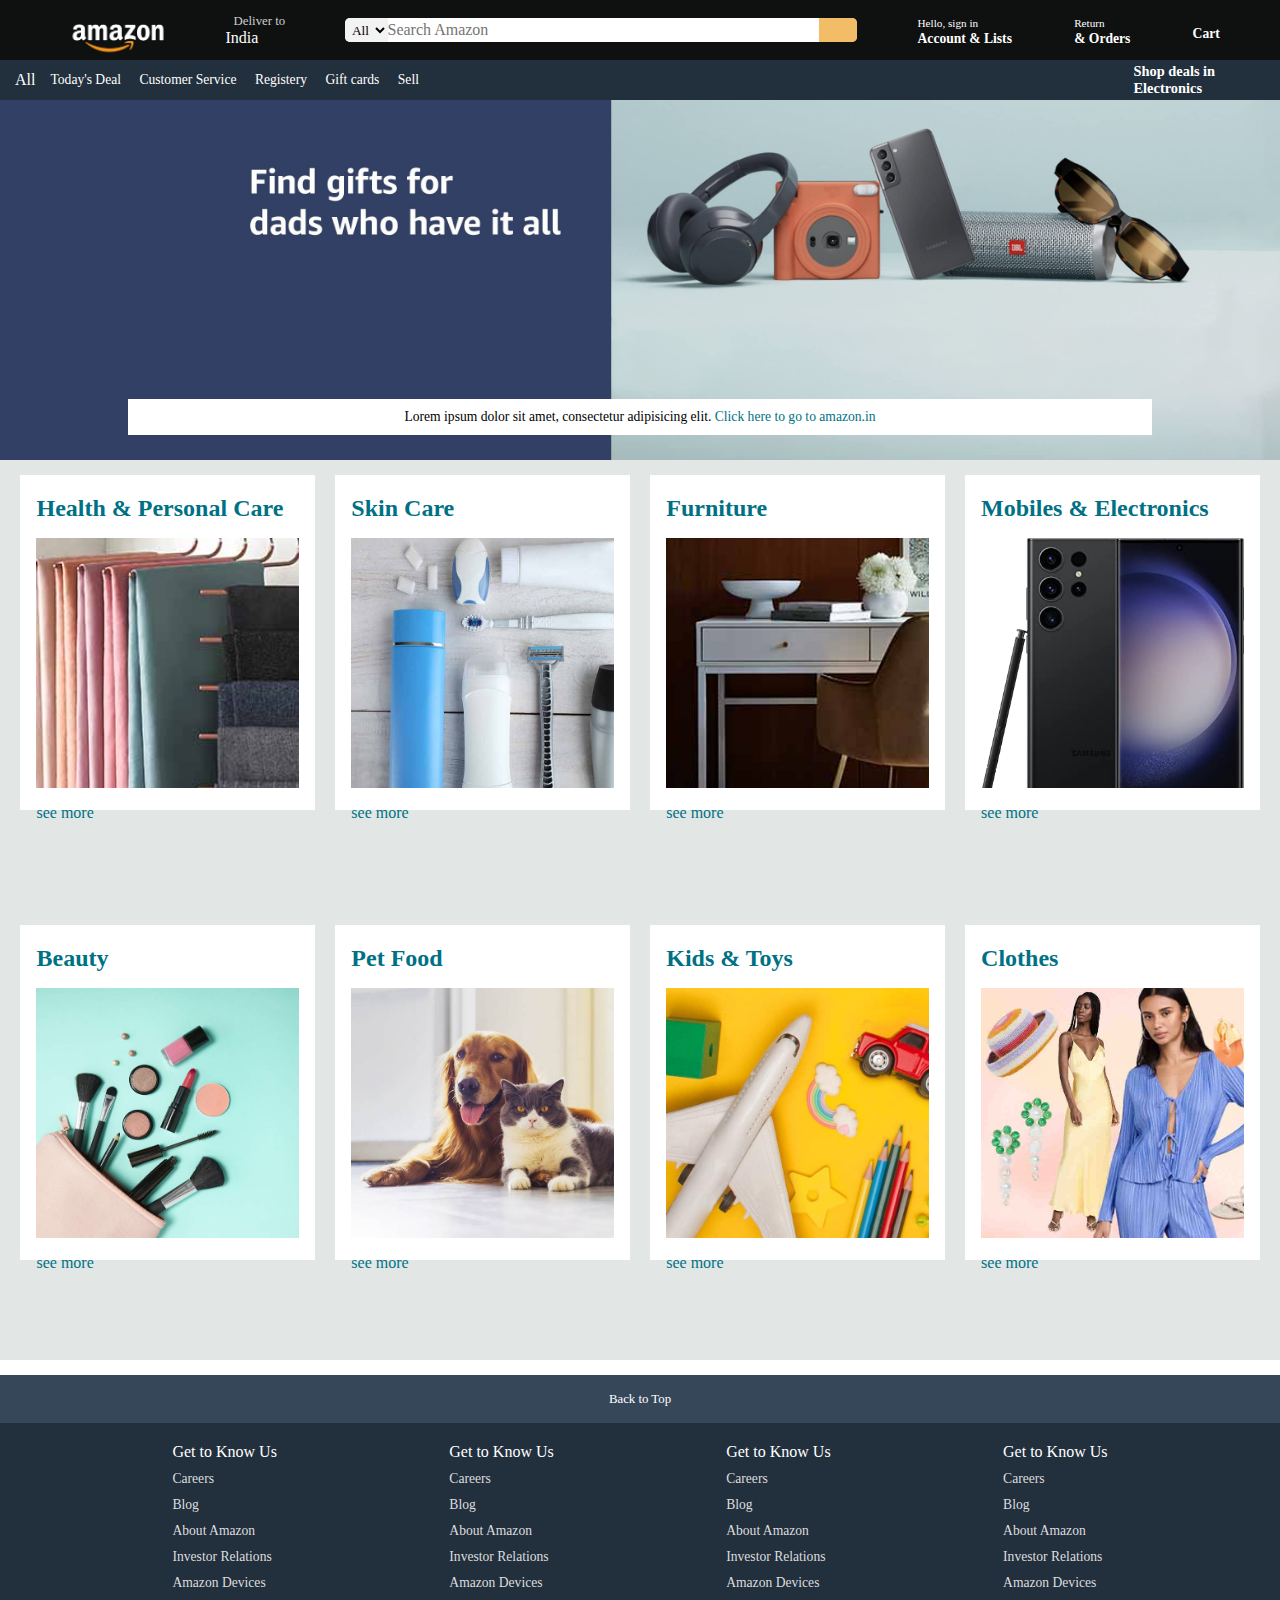
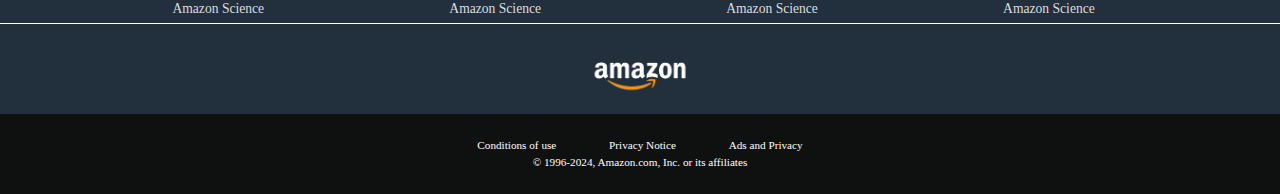
<file: index.html>
<!DOCTYPE html>
<html lang="en">
<head>
    <meta charset="UTF-8">
    <meta name="viewport" content="width=device-width, initial-scale=1.0">
    <title>Amazon</title>
    <link rel="stylesheet" href="https://cdnjs.cloudflare.com/ajax/libs/font-awesome/6.5.1/css/all.min.css" integrity="sha512-DTOQO9RWCH3ppGqcWaEA1BIZOC6xxalwEsw9c2QQeAIftl+Vegovlnee1c9QX4TctnWMn13TZye+giMm8e2LwA==" crossorigin="anonymous" referrerpolicy="no-referrer" />
    <link rel="stylesheet" href="style.css">

</head>
<body>
     <header>

        <div class="navbar">
            
            <div class="nav-logo border">
                <div class="logo">
                    
                </div>
            </div>
            <div class="nav-address border">
                <p class="add-first">Deliver to</p>
                <div class="add-icon">
                    <i class="fa-solid fa-location-dot"></i>
                    <p class="add-sec">India</p>
                </div>

            </div>

            <div class="nav-search">
                <select class="search-select">
                    <option value="">All</option>
                </select>
                <input class="search-input" type="text" placeholder="Search Amazon">
                <div class="search-icon">
                    <i class="fa-solid fa-magnifying-glass"></i>
                </div>
            </div>

            <div class="nav-signin border">
                <p calss=""><span>Hello, sign in</span></p>
                <p class="nav-second">Account & Lists</p>
            </div>

            <div class="nav-signin border">
                <p calss=""><span>Return</span></p>
                <p class="nav-second">& Orders</p>
            </div>
            <div class="nav-cart border">
                <i class="fa-solid fa-cart-shopping"></i>
                Cart
            </div>

        </div>

        <div class="panel">

            <div class="panel-all">
                <i class="fa-solid fa-bars"></i>
                All
            </div>
            <div class="panel-ops">
                <p>Today's Deal</p>
                <p>Customer Service</p>
                <p>Registery</p>
                <p>Gift cards</p>
                <p>Sell</p>
            </div>
            <div class="panel-deals">Shop deals in Electronics</div>
        </div>

    </header>

    <div class="hero-section">
        <div class="hero-msg"><p>Lorem ipsum dolor sit amet, consectetur adipisicing elit. <a href="#"> Click here to go to amazon.in</a></p></div>
    </div>

    <div class="shop-section">
        <div class="box1 box">
            <div class="box-content">
                <h2>Health & Personal Care</h2>
                <div class="box-img" style="background-image: url('box1_image.jpg');"></div>
                <p>see more</p>
            </div>
        </div>
        <div class="box2 box">
            <div class="box-content">
                <h2>Skin Care</h2>
                <div class="box-img" style="background-image: url('box2_image.jpg');"></div>
                <p>see more</p>
            </div>
        </div>
        <div class="box3 box">
            <div class="box-content">
                <h2>Furniture</h2>
                <div class="box-img" style="background-image: url('box3_image.jpg');"></div>
                <p>see more</p>
            </div>
        </div>
        <div class="box4 box">
            <div class="box-content">
                <h2>Mobiles & Electronics</h2>
                <div class="box-img" style="background-image: url('box4_image.jpg');"></div>
                <p>see more</p>
            </div>
        </div>
        <div class="box5 box">
            <div class="box-content">
                <h2>Beauty</h2>
                <div class="box-img" style="background-image: url('box5_image.jpg');"></div>
                <p>see more</p>
            </div>
        </div>
        <div class="box6 box">
            <div class="box-content">
                <h2>Pet Food</h2>
                <div class="box-img" style="background-image: url('box6_image.jpg');"></div>
                <p>see more</p>
            </div>
        </div>
        <div class="box7 box">
            <div class="box-content">
                <h2>Kids & Toys</h2>
                <div class="box-img" style="background-image: url('box7_image.jpg');"></div>
                <p>see more</p>
            </div>
        </div>
        <div class="box8 box">
            <div class="box-content">
                <h2>Clothes</h2>
                <div class="box-img" style="background-image: url('box8_image.jpg');"></div>
                <p>see more</p>
            </div>
        </div>

    </div>

    <footer >

        <div class="foot-panel1">
            <a href=""> Back to Top</a> 
        </div>

        <div class="foot-panel2">
            
            <ul>
                <p>Get to Know Us</p>
                <a>Careers</a>
                <a>Blog</a>
                <a>About Amazon</a>
                <a>Investor Relations</a>
                <a>Amazon Devices</a>
                <a>Amazon Science</a>
            </ul>
            <ul>
                <p>Get to Know Us</p>
                <a>Careers</a>
                <a>Blog</a>
                <a>About Amazon</a>
                <a>Investor Relations</a>
                <a>Amazon Devices</a>
                <a>Amazon Science</a>
            </ul>
            <ul>
                <p>Get to Know Us</p>
                <a>Careers</a>
                <a>Blog</a>
                <a>About Amazon</a>
                <a>Investor Relations</a>
                <a>Amazon Devices</a>
                <a>Amazon Science</a>
            </ul>
            <ul>
                <p>Get to Know Us</p>
                <a>Careers</a>
                <a>Blog</a>
                <a>About Amazon</a>
                <a>Investor Relations</a>
                <a>Amazon Devices</a>
                <a>Amazon Science</a>
            </ul>
        </div>

        <div class="foot-panel3">
            <div class="logo"></div>
        </div>

        <div class="foot-panel4">
            <div class="foot-pages">
                <a href="">Conditions of use</a>
                <a href="">Privacy Notice</a>
                <a href="">Ads and Privacy</a>
            </div>
            <div class="copyright">
                © 1996-2024, Amazon.com, Inc. or its affiliates

            </div>
        </div>
    </footer>

</body>
</html>
</file>
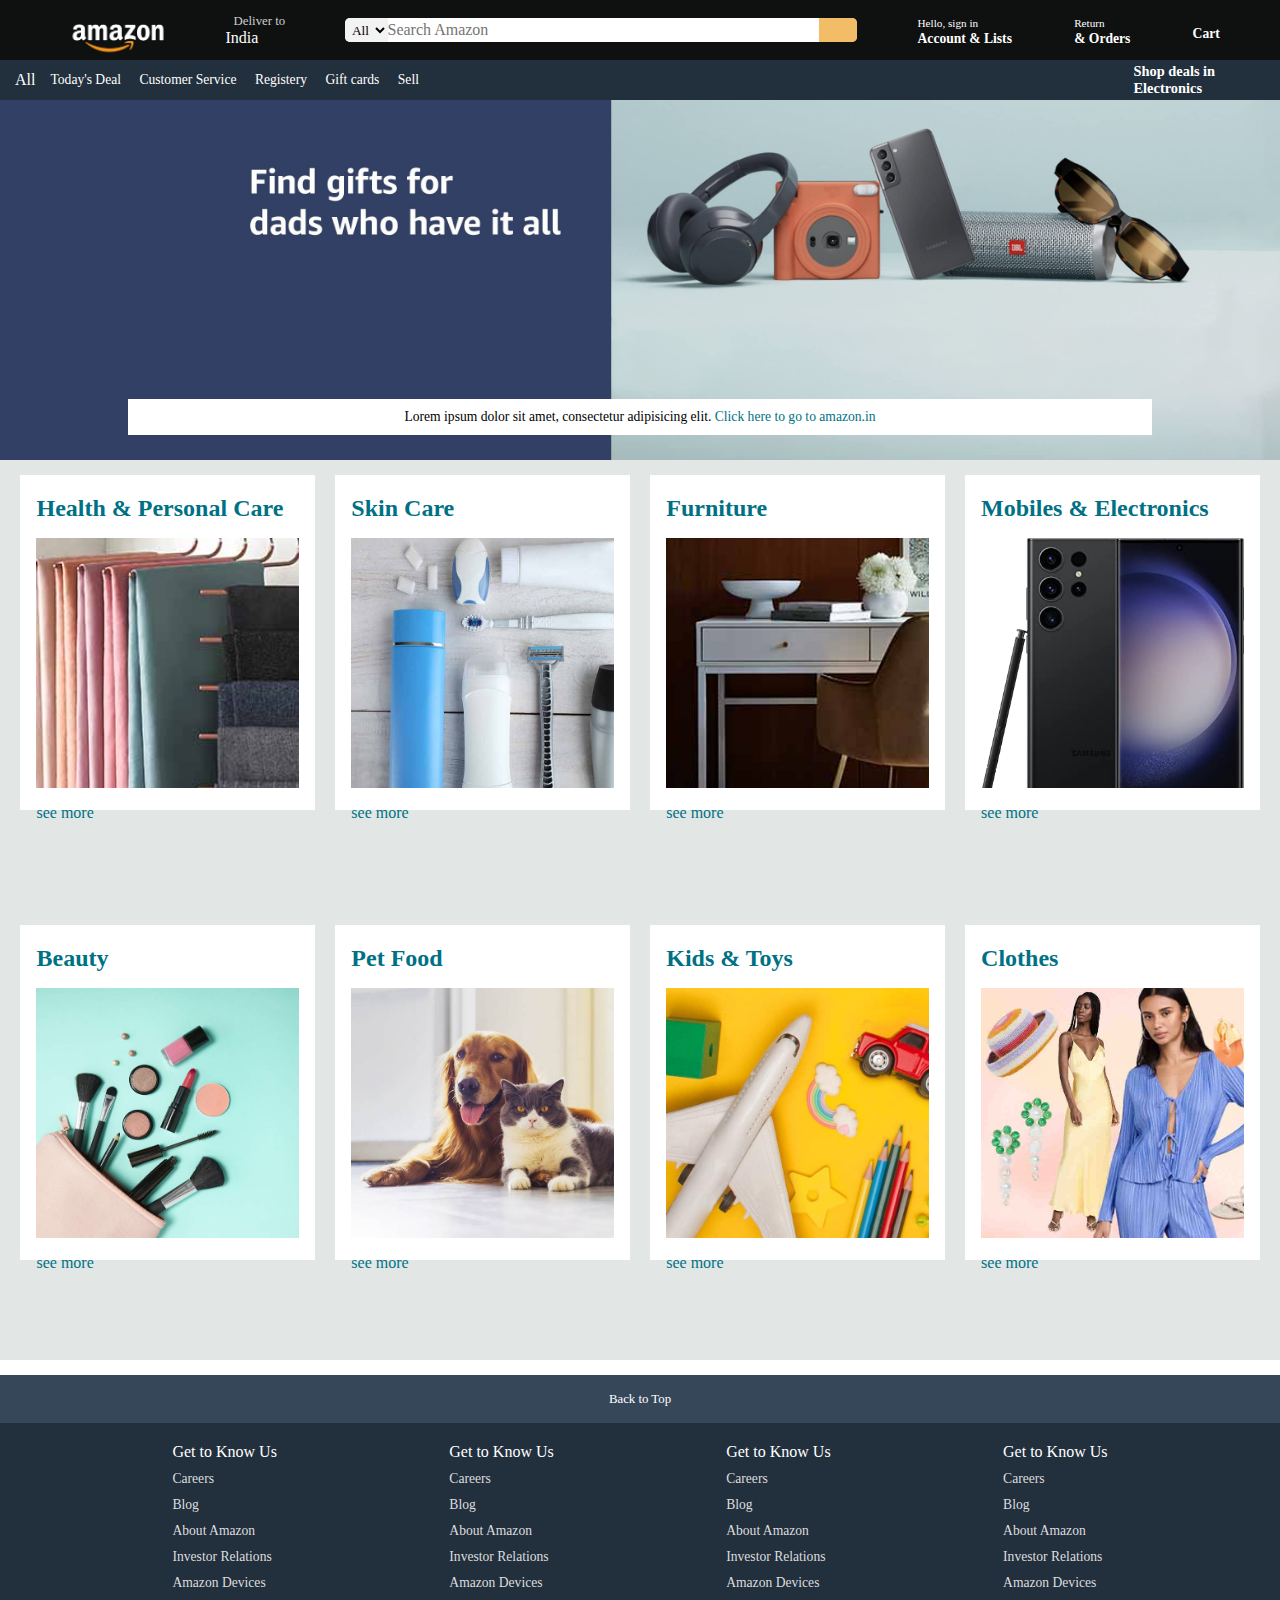
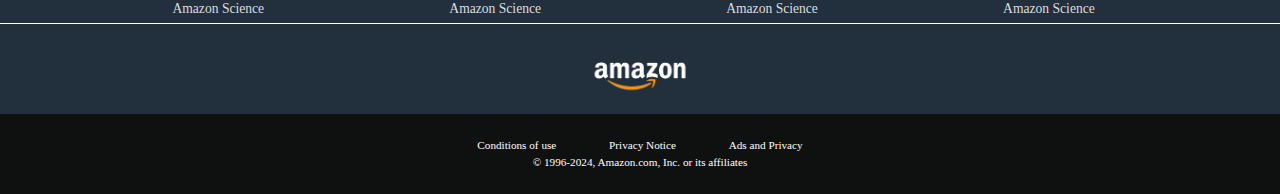
<file: AmazonClone/inex.html>
<!DOCTYPE html>
<html lang="en">
<head>
    <meta charset="UTF-8">
    <meta name="viewport" content="width=device-width, initial-scale=1.0">
    <title>Amazon</title>
    <link rel="stylesheet" href="https://cdnjs.cloudflare.com/ajax/libs/font-awesome/6.5.1/css/all.min.css" integrity="sha512-DTOQO9RWCH3ppGqcWaEA1BIZOC6xxalwEsw9c2QQeAIftl+Vegovlnee1c9QX4TctnWMn13TZye+giMm8e2LwA==" crossorigin="anonymous" referrerpolicy="no-referrer" />
    <link rel="stylesheet" href="/style.css">

</head>
<body>
     <header>

        <div class="navbar">
            
            <div class="nav-logo border">
                <div class="logo">
                    
                </div>
            </div>
            <div class="nav-address border">
                <p class="add-first">Deliver to</p>
                <div class="add-icon">
                    <i class="fa-solid fa-location-dot"></i>
                    <p class="add-sec">India</p>
                </div>

            </div>

            <div class="nav-search">
                <select class="search-select">
                    <option value="">All</option>
                </select>
                <input class="search-input" type="text" placeholder="Search Amazon">
                <div class="search-icon">
                    <i class="fa-solid fa-magnifying-glass"></i>
                </div>
            </div>

            <div class="nav-signin border">
                <p calss=""><span>Hello, sign in</span></p>
                <p class="nav-second">Account & Lists</p>
            </div>

            <div class="nav-signin border">
                <p calss=""><span>Return</span></p>
                <p class="nav-second">& Orders</p>
            </div>
            <div class="nav-cart border">
                <i class="fa-solid fa-cart-shopping"></i>
                Cart
            </div>

        </div>

        <div class="panel">

            <div class="panel-all">
                <i class="fa-solid fa-bars"></i>
                All
            </div>
            <div class="panel-ops">
                <p>Today's Deal</p>
                <p>Customer Service</p>
                <p>Registery</p>
                <p>Gift cards</p>
                <p>Sell</p>
            </div>
            <div class="panel-deals">Shop deals in Electronics</div>
        </div>

    </header>

    <div class="hero-section">
        <div class="hero-msg"><p>Lorem ipsum dolor sit amet, consectetur adipisicing elit. <a href="#"> Click here to go to amazon.in</a></p></div>
    </div>

    <div class="shop-section">
        <div class="box1 box">
            <div class="box-content">
                <h2>Health & Personal Care</h2>
                <div class="box-img" style="background-image: url('/box1_image.jpg');"></div>
                <p>see more</p>
            </div>
        </div>
        <div class="box2 box">
            <div class="box-content">
                <h2>Skin Care</h2>
                <div class="box-img" style="background-image: url('/box2_image.jpg');"></div>
                <p>see more</p>
            </div>
        </div>
        <div class="box3 box">
            <div class="box-content">
                <h2>Furniture</h2>
                <div class="box-img" style="background-image: url('/box3_image.jpg');"></div>
                <p>see more</p>
            </div>
        </div>
        <div class="box4 box">
            <div class="box-content">
                <h2>Mobiles & Electronics</h2>
                <div class="box-img" style="background-image: url('/box4_image.jpg');"></div>
                <p>see more</p>
            </div>
        </div>
        <div class="box5 box">
            <div class="box-content">
                <h2>Beauty</h2>
                <div class="box-img" style="background-image: url('/box5_image.jpg');"></div>
                <p>see more</p>
            </div>
        </div>
        <div class="box6 box">
            <div class="box-content">
                <h2>Pet Food</h2>
                <div class="box-img" style="background-image: url('/box6_image.jpg');"></div>
                <p>see more</p>
            </div>
        </div>
        <div class="box7 box">
            <div class="box-content">
                <h2>Kids & Toys</h2>
                <div class="box-img" style="background-image: url('/box7_image.jpg');"></div>
                <p>see more</p>
            </div>
        </div>
        <div class="box8 box">
            <div class="box-content">
                <h2>Clothes</h2>
                <div class="box-img" style="background-image: url('/box8_image.jpg');"></div>
                <p>see more</p>
            </div>
        </div>

    </div>

    <footer >

        <div class="foot-panel1">
            <a href=""> Back to Top</a> 
        </div>

        <div class="foot-panel2">
            
            <ul>
                <p>Get to Know Us</p>
                <a>Careers</a>
                <a>Blog</a>
                <a>About Amazon</a>
                <a>Investor Relations</a>
                <a>Amazon Devices</a>
                <a>Amazon Science</a>
            </ul>
            <ul>
                <p>Get to Know Us</p>
                <a>Careers</a>
                <a>Blog</a>
                <a>About Amazon</a>
                <a>Investor Relations</a>
                <a>Amazon Devices</a>
                <a>Amazon Science</a>
            </ul>
            <ul>
                <p>Get to Know Us</p>
                <a>Careers</a>
                <a>Blog</a>
                <a>About Amazon</a>
                <a>Investor Relations</a>
                <a>Amazon Devices</a>
                <a>Amazon Science</a>
            </ul>
            <ul>
                <p>Get to Know Us</p>
                <a>Careers</a>
                <a>Blog</a>
                <a>About Amazon</a>
                <a>Investor Relations</a>
                <a>Amazon Devices</a>
                <a>Amazon Science</a>
            </ul>
        </div>

        <div class="foot-panel3">
            <div class="logo"></div>
        </div>

        <div class="foot-panel4">
            <div class="foot-pages">
                <a href="">Conditions of use</a>
                <a href="">Privacy Notice</a>
                <a href="">Ads and Privacy</a>
            </div>
            <div class="copyright">
                © 1996-2024, Amazon.com, Inc. or its affiliates

            </div>
        </div>
    </footer>

</body>
</html>
</file>
<file: style.css>
*{
    margin: 0;
    padding: 0;
    font-family: 'Times New Roman', Times, serif;
    border:border-box;
}

.navbar{
    height: 60px;
    background-color: #0f1111;
    color: white;
    display: flex;
    align-items: center;
    justify-content: space-evenly;
}
.nav-logo{
    height: 50px;
    width: 100px;
    /* background-color: white; */
    /* z-index: 2; */
}
.logo{
    background-image: url("amazon_logo.png");
    background-size: cover;
    height: 50px;
    padding: 1px 8px 0 6px;
    margin: 1px
}
.border{
    border:2px solid transparent;
    /* height: 100%; */
    
}
.border:hover{
    border:2px solid grey;
    border-radius: 5px;
}

/* Box 2 in nav bar */

.add-icon{
    display: flex;
    align-items: center;
}

.add-first{
    color:#cccccc;
    font-size: 0.8rem;
    margin-left: 0.7rem;
}
.add-sec{
    color:white;
    font-size: 1rem;
    margin-left: 3px;

}

/* box 3 search box */
.nav-search{
    display: flex;
    justify-content: space-evenly;
    background-color: pink;
    width: 40%;
    height: 40%;
    border-radius: 5px;
}

.search-select{
    background-color: #f3f3f3;
    width: 50px;
    text-align: center;
    border-top-left-radius:5px;
    border-bottom-left-radius: 5px;
    border: none;
}

.nav-search:hover{
    border: 2px solid #f3bd68;
}

.search-input{
    width: 100%;
    font-size: 1rem;
    border: none;
}

.search-icon{
    width: 45px;
    display: flex;
    justify-content: center;
    align-items: center;
    font-size: 1.2rem;
    background-color: #f3bd68;
    border-top-right-radius: 5px;
    border-bottom-right-radius: 5px;
    color:#0f1111;
}

/* box 4  5*/

span{
    font-size: 0.7rem;

}
.nav-second{
    font-size: 0.85rem;
    font-weight: 700;
}
 /* box 6 */

 .nav-cart i{
    font-size: 1.5rem;
 }
 .nav-cart{
    font-size: 0.85rem;
    font-weight: 700;
 }


 /* Panel */


.panel{
    height: 40px;
    background-color:#222f3d;
    color: white;
    display: flex;
    align-items: center;
    justify-content: flex-start;
}

.panel-all{
    
    margin-left: 15px;
}
.panel-ops p{
    display: inline;
    margin-left: 15px;
}
.panel-ops{
    width: 90%;
    font-size: 0.85rem;
}
.panel-deals{
    font-size: 0.9rem;
    font-weight: 700;
}

/* hero-section */
.hero-section{
    height: 40vh;
    width: 100%;
    background-image: url("hero_image.jpg");
    background-size: cover;
    display: flex;
    justify-content: center;
    align-items: flex-end;


}

.hero-msg{
    background-color: white;
    color: #000000;
    height: 10%;
    width: 80%;
    display: flex;
    align-items: center;
    justify-content: center;
    font-size: 0.85rem;
    bottom: 25px;
    margin-bottom: 25px;

}
.hero-msg a{
    color: #007185;
    text-decoration: none;
}

/* shop section */

.shop-section{
    width: 100%;
    height: 100vh;
    display: flex;
    flex-wrap: wrap;
    justify-content: space-evenly;
    /* align-items: center; */
    background-color:#e2e7e6;
}

.box-content{
    display: flex;
    flex-direction: column;
    justify-content: space-evenly;
    
    margin-left: 1rem;
    margin-right: 1rem;
    color: #007185;
}

.box{
    /* border: 2px solid maroon; */
    height: 300px;
    width: 23%;
    background-color: white;
    padding: 20px 0px 15px ;
    margin-top: 15px;


}

.box:hover{
    animation-name: scaleBox;
    animation-duration: 500ms;
    animation-timing-function:linear;
    animation-fill-mode: forwards;
    
    animation-direction:alternate;
   
    
}


@keyframes scaleBox {
    from{
        transform: scale(1);
    }to{
        transform: scale(1.1);
    }
    
}
/* Revert animation when hover is removed */
.box:not(:hover) {
    animation-name: decreaseSize; /* Name of the keyframes */
    animation-duration: 500ms; /* Duration of the animation */
    animation-fill-mode: forwards; /* Animation should stay in its end state after completing */
  }
@keyframes decreaseSize {
    from {
      transform: scale(1.1); /* Start size */
    }
    to {
      transform: scale(1); /* End size (original size) */
    }
  }

.box-img{
    margin-top: 1rem;
    margin-bottom: 1rem;
    height: 250px;
    /* background-size: contain; */
    background-size: cover;
    background-repeat: no-repeat;
}

/* footer

*/
footer{
    margin-top: 15px;;
}

.foot-panel1{
    background-color: #37475a;
    color: white;
    height: 3rem;
    display: flex;
    justify-content: center;
    align-items: center;
    font-size: 0.8rem;

}
.foot-panel1 a{
    text-decoration: none;
    color: white;
}

.foot-panel2{
    background-color: #222f3d;
    color: white;
    height: 200px;
    display: flex;
    justify-content: space-evenly;


}

ul{
    margin-top: 20px;

}

ul a{
    display: block;
    font-size: 0.85rem;
    margin-top: 10px;
    color: #dddddd;
}

.foot-panel3{
    background-color: #222f3d;
    color: white;
    border-top: 1px solid white;
    height: 10vh;
    display: flex;
    justify-content: center;
    align-items: center;
}

.logo{
    background-image: url("amazon_logo.png");
    background-size: cover;
    height: 50px;;
    width: 100px;
}

.foot-panel4{
    background-color:#0f1111;
    color: white;
    height: 80px;
    font-size: 0.7rem;
    text-align: center;
    /* display: flex;
    justify-content: center; */
    /* align-items: center; */
}

.foot-pages{
    padding-top: 25px;
}
.foot-pages a{
    padding: 25px;
    text-decoration: none;
    color: white;
}
.copyright{
    padding-top:5px ;
}
</file>
